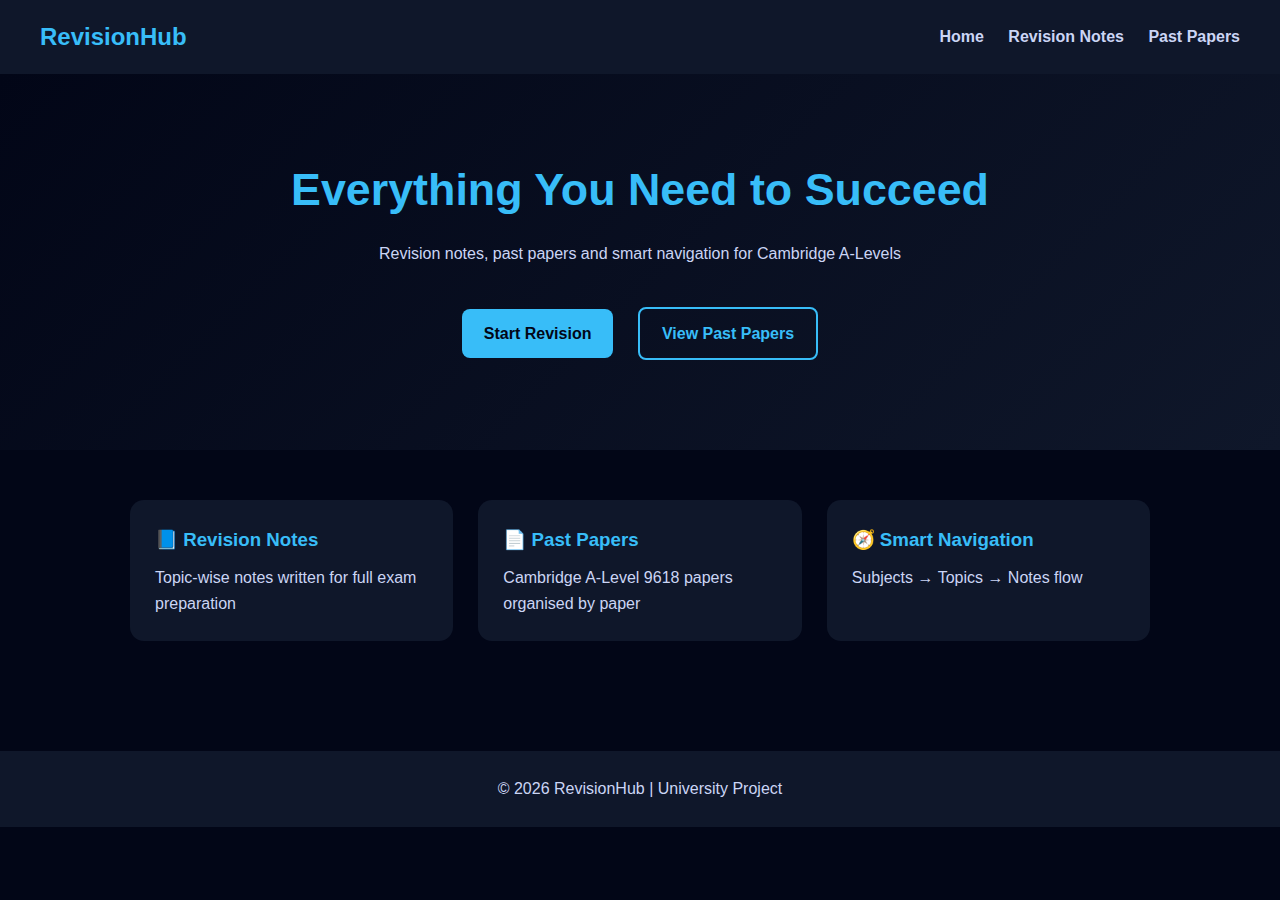
<file: New folder/index.html>
<!DOCTYPE html>
<html lang="en">
<head>
  <meta charset="UTF-8">
  <title>RevisionHub | A‑Level Success</title>
  <meta name="viewport" content="width=device-width, initial-scale=1.0">
  <link rel="stylesheet" href="css/style.css">

</head>
<body>

<!-- ===== HEADER ===== -->
<header class="topbar">
  <h2>RevisionHub</h2>
  <nav>
    <a href="index.html">Home</a>
    <a href="subjects.html">Revision Notes</a>
    <a href="past-papers.html">Past Papers</a>
  </nav>
</header>

<!-- ===== HERO SECTION ===== -->
<section class="hero">
  <h1>Everything You Need to Succeed</h1>
  <p>Revision notes, past papers and smart navigation for Cambridge A‑Levels</p>

  <div class="hero-buttons">
    <a href="subjects.html" class="btn-primary">Start Revision</a>
    <a href="past-papers.html" class="btn-secondary">View Past Papers</a>
  </div>
</section>

<!-- ===== FEATURES SECTION ===== -->
<main class="page">

  <section class="features">

    <a href="subjects.html" class="feature-card">
      <h3>📘 Revision Notes</h3>
      <p>Topic‑wise notes written for full exam preparation</p>
    </a>

    <a href="past-papers.html" class="feature-card">
      <h3>📄 Past Papers</h3>
      <p>Cambridge A‑Level 9618 papers organised by paper</p>
    </a>

    <a href="subjects.html" class="feature-card">
      <h3>🧭 Smart Navigation</h3>
      <p>Subjects → Topics → Notes flow</p>
    </a>

  </section>

</main>

<!-- ===== FOOTER ===== -->
<footer class="footer">
  <p>© 2026 RevisionHub | University Project</p>
</footer>

</body>
</html>
</file>
<file: New folder/css/style.css>
/* ===== RESET & BASE ===== */
* {
  margin: 0;
  padding: 0;
  box-sizing: border-box;
  font-family: Arial, Helvetica, sans-serif;
}

body {
  background: #020617;
  color: #e5e7eb;
  line-height: 1.6;
}

a {
  text-decoration: none;
  color: inherit;
}

/* ===== HEADER / NAVBAR ===== */
.topbar {
  background: #0f172a;
  padding: 18px 40px;
  display: flex;
  justify-content: space-between;
  align-items: center;
}

.topbar h2 {
  color: #38bdf8;
}

.topbar nav a {
  margin-left: 20px;
  color: #cbd5f5;
  font-weight: bold;
}

.topbar nav a:hover {
  color: #38bdf8;
}

/* ===== HERO SECTION ===== */
.hero {
  text-align: center;
  padding: 80px 20px;
  background: linear-gradient(135deg, #020617, #0f172a);
}

.hero h1 {
  font-size: 2.8rem;
  margin-bottom: 15px;
  color: #38bdf8;
}

.hero p {
  color: #cbd5f5;
  max-width: 600px;
  margin: auto;
}

.hero-buttons {
  margin-top: 30px;
}

.btn-primary,
.btn-secondary {
  padding: 12px 22px;
  border-radius: 8px;
  font-weight: bold;
  margin: 10px;
  display: inline-block;
}

.btn-primary {
  background: #38bdf8;
  color: #020617;
}

.btn-secondary {
  border: 2px solid #38bdf8;
  color: #38bdf8;
}

.btn-primary:hover,
.btn-secondary:hover {
  opacity: 0.85;
}

/* ===== MAIN PAGE CONTAINER ===== */
.page {
  padding: 50px 40px;
  max-width: 1100px;
  margin: auto;
}

/* ===== FEATURE CARDS (INDEX) ===== */
.features {
  display: grid;
  grid-template-columns: repeat(auto-fit, minmax(230px, 1fr));
  gap: 25px;
}

.feature-card {
  background: #0f172a;
  padding: 25px;
  border-radius: 14px;
  transition: 0.3s;
}

.feature-card h3 {
  color: #38bdf8;
  margin-bottom: 10px;
}

.feature-card p {
  color: #cbd5f5;
}

.feature-card:hover {
  transform: translateY(-6px);
  box-shadow: 0 15px 30px rgba(56,189,248,0.25);
}

/* ===== SUBJECT CARDS ===== */
.subject-card {
  display: block;
  background: #0f172a;
  padding: 25px;
  border-radius: 12px;
  margin-top: 20px;
  transition: 0.3s;
}

.subject-card h3 {
  color: #38bdf8;
}

.subject-card p {
  color: #cbd5f5;
}

.subject-card:hover {
  background: #020617;
  box-shadow: 0 0 20px rgba(56,189,248,0.3);
}

/* ===== TOPICS PAGE ===== */
.topic-card {
  display: block;
  background: #0f172a;
  padding: 20px;
  border-radius: 10px;
  margin: 15px 0;
  transition: 0.2s;
}

.topic-card h3 {
  color: #38bdf8;
}

.topic-card p {
  color: #cbd5f5;
  font-size: 0.9rem;
}

.topic-card:hover {
  background: #020617;
}

/* ===== NOTES LAYOUT ===== */
.layout {
  display: flex;
  gap: 30px;
}

.sidebar {
  width: 240px;
  background: #0f172a;
  padding: 20px;
  border-radius: 12px;
}

.sidebar h3 {
  color: #38bdf8;
  margin-bottom: 10px;
}

.sidebar a {
  display: block;
  color: #cbd5f5;
  margin: 10px 0;
  font-size: 0.95rem;
}

.sidebar a:hover {
  color: #38bdf8;
}

.content {
  flex: 1;
}

.content h1 {
  color: #38bdf8;
  margin-bottom: 15px;
}

.content h2 {
  margin-top: 25px;
  color: #7dd3fc;
}

/* ===== PAST PAPERS ===== */
.paper-box {
  background: #0f172a;
  padding: 25px;
  border-radius: 14px;
  margin: 20px 0;
}

.paper-box h2 {
  color: #38bdf8;
}

.paper-btn {
  display: inline-block;
  margin-top: 12px;
  padding: 10px 18px;
  background: #38bdf8;
  color: #020617;
  border-radius: 8px;
  font-weight: bold;
}

.paper-btn:hover {
  background: #0ea5e9;
}

/* ===== FOOTER ===== */
.footer {
  background: #0f172a;
  padding: 25px;
  text-align: center;
  margin-top: 60px;
  color: #cbd5f5;
}
</file>
